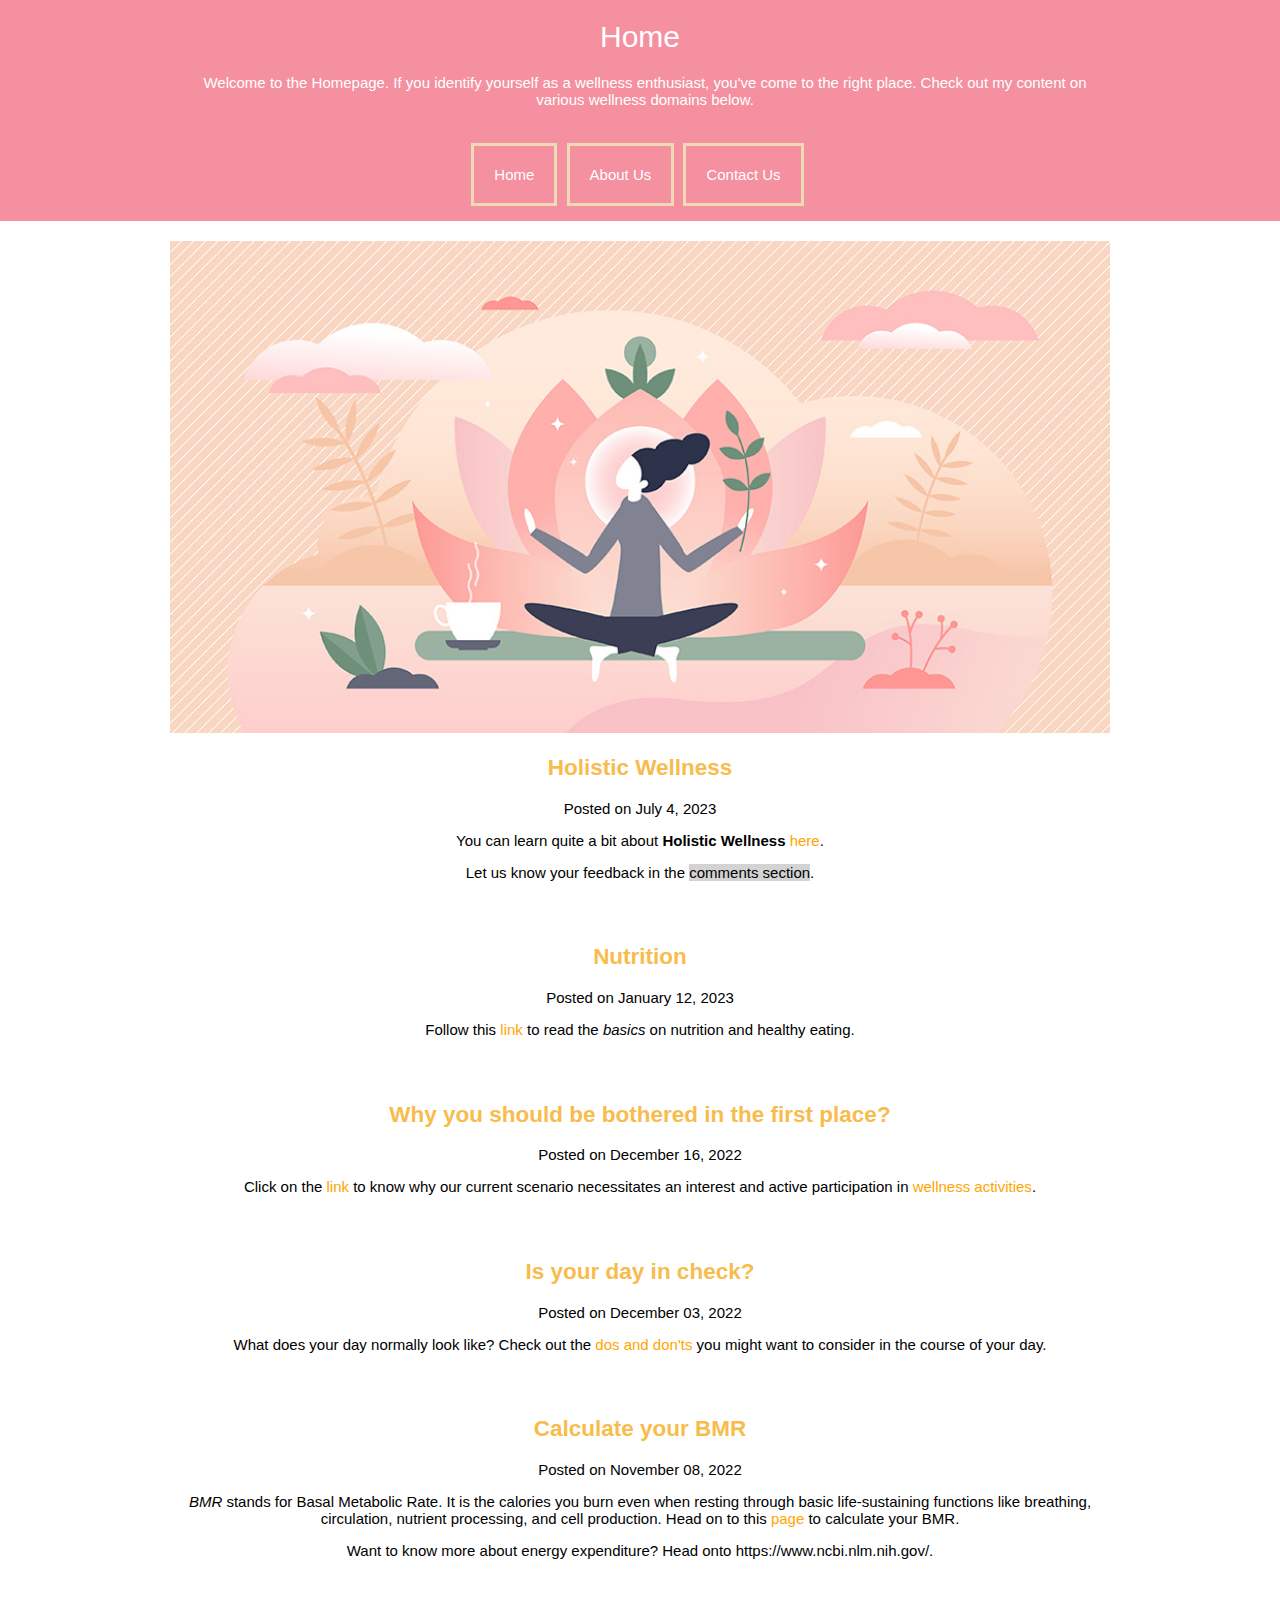
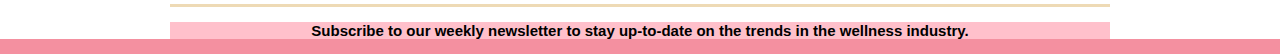
<file: index.html>
<!-- Linking Webpages -->
<!DOCTYPE html>
<html>

<head>
    <meta char="utf-8">
    <title>The Medleymess</title>
    <link rel="stylesheet" href="CSS/firstIndex.css">
    <meta name="viewport" content="width=device-width, initial-scale=1">
</head>

<body>
   
        <div class="borederLineSpace">
        <header>
            <div class="container">
              <div class="home">
                <h1>Home</h1>
              </div>
            
            <p class="headerParaIndent">
                Welcome to the Homepage. If you identify yourself as a wellness enthusiast,
                you've come to the right place. Check out my content on various wellness
                domains below.
            </p>
            <nav class="navigation">
                <ul class="fixfloatideal">
                    <!-- fixfloatideal is the utility class created earlier in holistic to clear float  -->
                    <li><a href="index.html">Home</a></li>
                    <li><a href="About.html">About Us</a></li>
                    <li><a href="contact.html">Contact Us</a></li>
                </ul>
            </nav>
            </div>
        </header>
        </div>
        <div class="allArticles">
            <div class="container">
            <div class="addBorderLine fixfloatideal">
                <img src="Images/Holistic Wellness/Well1.jpeg" alt="Wellness" class="responsive" style="width: 100%; height:auto;">
                <!-- The above is an inline stylesheet to create a responsive image. -->
                <article>
                    <header>
                        <h2>Holistic Wellness</h2>
                        <p>Posted on July 4, 2023</p>
                    </header>

                    <p> You can learn quite a bit about <strong>Holistic
                            Wellness</strong> <a href="holistic-wellness.html"><span>here</span></a>. </p>

                    <footer>
                        <p>Let us know your feedback in the <span class="highlight">comments section</span>.</p>
                    </footer>
                </article>
                <article>
                    <header>
                        <h2>Nutrition</h2>
                        <p>Posted on January 12, 2023</p>
                    </header>
                    <p> Follow this <a href="nutrition.html"> <span>link</span></a> to read the <em>basics </em>on
                        nutrition
                        and healthy eating.
                    </p>
                </article>

                <!-- <footer>
             <p>Follow <a href="https://www.mayoclinic.org/healthy-lifestyle/nutrition-and-healthy-eating/basics/nutrition-basics/hlv-20049477"> 
             www.mayoclinic.org</a> for more information on nutrition and healthy eating.</p>
             </footer>
             -->
                <article>
                    <header>
                        <h2>Why you should be bothered in the first place?</h2>
                        <p>Posted on December 16, 2022</p>
                    </header>
                    <div class="article-body>">
                        <p> Click on the <a href="bothered.html"><span>link</span></a> to know why our current scenario
                            necessitates
                            an interest and active participation in <span class="style-later">wellness
                                activities</span>.
                        </p>
                    </div>
                </article>
                <article>
                    <header>
                        <h2>Is your day in check?</h2>
                        <p>Posted on December 03, 2022</p>
                    </header>
                    <div class="article-body>">
                        <p> What does your day normally look like?
                            Check out the <a href="dos and don'ts.html"> <span>dos and don'ts</span> </a> you might want
                            to
                            consider in the
                            course of your day.
                        </p>
                    </div>
                </article>
                <article>
                    <header>
                        <h2>Calculate your BMR</h2>
                        <p>Posted on November 08, 2022</p>
                    </header>
                    <div class="article-body>">
                        <p> <em>BMR</em> stands for Basal Metabolic Rate. It is the calories you burn even when resting
                            through
                            basic life-sustaining functions like breathing, circulation, nutrient processing, and
                            cell production. Head on to this <a
                                href="BMR.html"><span>page</span></a>
                            to calculate your BMR.
                        </p>
                    </div>
                    <footer>
                        <p>Want to know more about energy expenditure? Head onto <a
                                href="https://www.ncbi.nlm.nih.gov/"><span>https://www.ncbi.nlm.nih.gov/</span></a>.</p>
                    </footer>
                </article>
            </div>    
            <div class="subscribeFooter">
                <footer>
                    <p class="highlight"><strong>Subscribe to our weekly newsletter to stay up-to-date on
                            the trends in the wellness industry.</strong></p>
                </footer>
            </div>
        </div>
        </div>
   
</body>

</html>
</file>
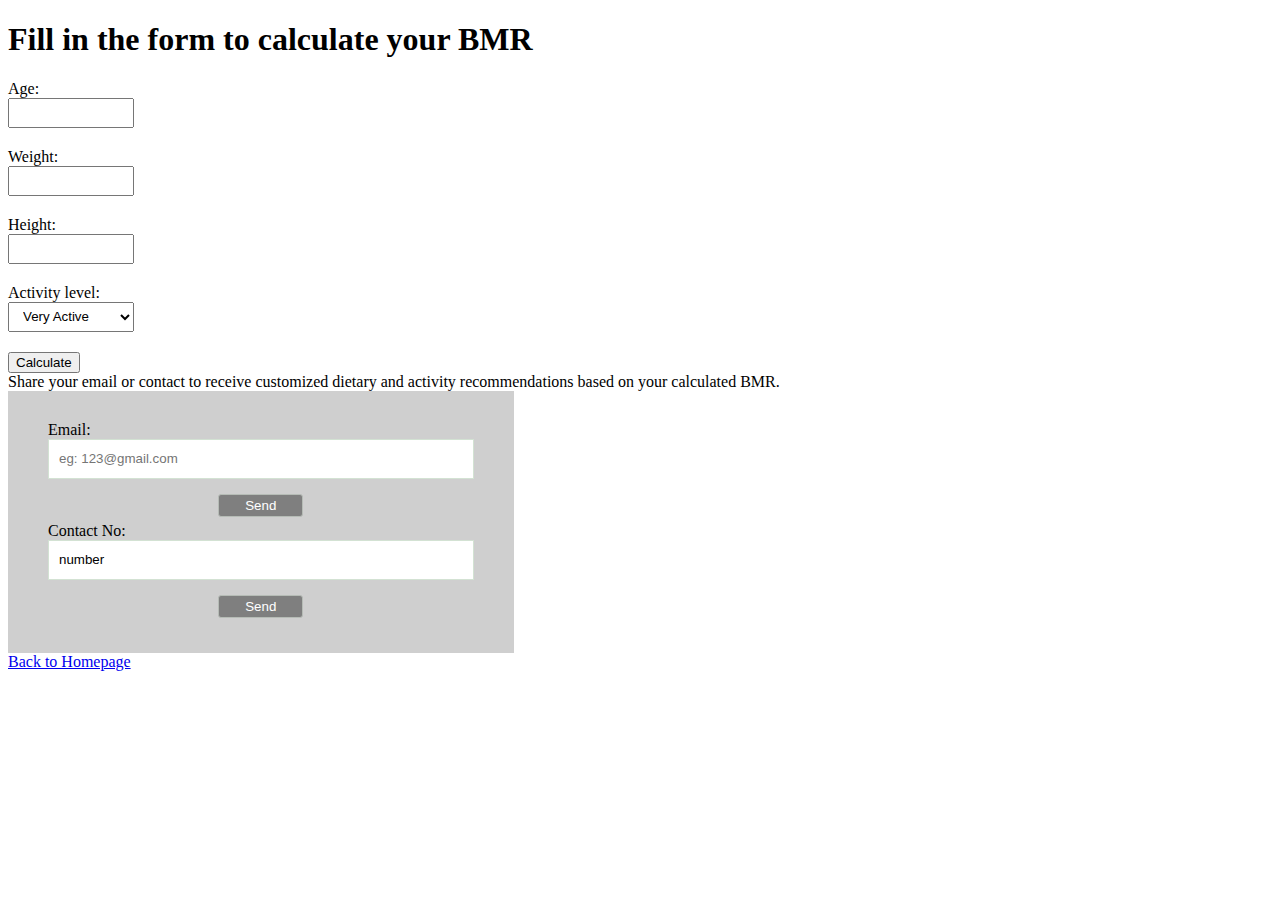
<file: BMR.html>
<!-- Linking Webpages -->
<!DOCTYPE html>
<html>
    <head> 
        <meta char="utf-8">
        <title>Calculate Your BMR</title>
        <link rel="stylesheet" href="CSS/secondBMR.css">
    </head>
    <body>
       <header><h1>Fill in the form to calculate your BMR</h1></header>
       <form>
        <section class="age"> 
            <label for ="userAge">Age:
            </label>
            <input id ="userAge" type="number" name="userAge">
           </section>
        <section class="weight">  
        <label for="userWeight">Weight:</label>
        <!-- When naming using strings in the label, make sure to eliminate spaces 
        between the alphabets. -->
        <input id="userWeight" type="number" name="userWeight">
        </section>

        <!-- The below labelling can also be done but not well suited for every 
        screen reading device. Hence for more accessibility use first method. -->
        <section class="height">
        <label>Height:
            <input type="number" name="userHeight"> 
        </label>
        </section>
   
        <section class="activity">
        <label for ="userActivity">Activity level: </label>
        <select id="userActivity" name="userActivity">
            <option value="veryActive">Very Active</option>
            <option value="moderatelyActive">Moderately Active</option>
            <option value="lightlyActive">Lightly Active</option>
            <option value="sedentary">Sedentary</option>
        </select>
            <!-- <ul>
                <li>Very Active</li>
                <li>Moderately Active</li>
                <li>Lightly Active</li>
                <li>Sedentary</li>
            </ul> -->
       
        <!-- <input id ="userActivity" type="text"> -->
        </section>
    
         <input type="submit" value="Calculate"> 
         <section>Share your email or contact to receive customized dietary and activity 
            recommendations based on your calculated BMR.

         </section>
        
         <div class="styleForm">
         <section>
         <label for="email">Email:</label>
         <input id="email" type="email" name="email" placeholder="eg: 123@gmail.com" >  
         <input type="submit" value="Send"
         </section>

        <section>
         <label for="contact">Contact No:</label>   
         <input id="contact" type="tel" name="contact" value="number">
         <input type="submit" value="Send"
         </section>
        </div>
         
         <!-- Can the same name'email' be used for all? -->
        </form>
    </body>
    <footer>
    <a href="index.html">Back to Homepage</a>
    </footer>

    </html>
</file>
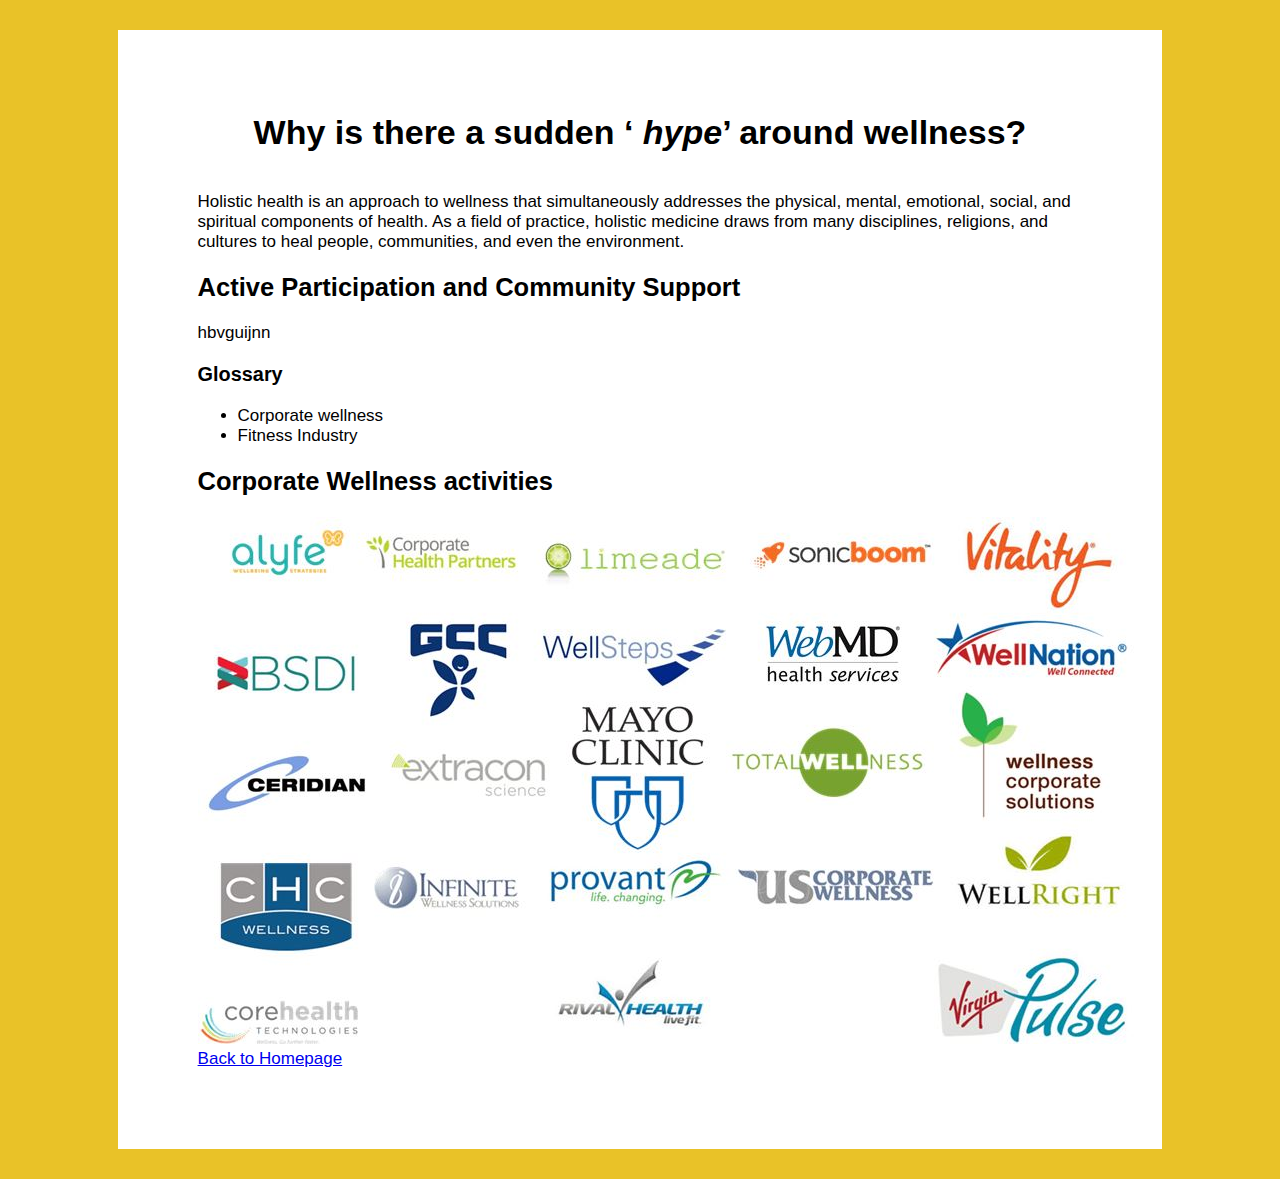
<file: bothered.html>
<!DOCTYPE html>
<html>
    <head>
        <meta char="utf-8">
        <title>Why should you be bothered in the first place?</title>
        <link rel="stylesheet" href="CSS/bothered.css">
    </head>
    <body>
        <div class="containerBothered">
        <h1>Why is there a sudden &lsquo;<em> hype</em>&rsquo; around wellness?</h1>
        <p> 
            Holistic health is an approach to wellness that 
            simultaneously addresses the physical, mental, emotional, 
            social, and spiritual components of health. 
            As a field of practice, holistic medicine draws from many 
            disciplines, religions, and cultures to heal people, 
            communities, and even the environment.
       <h2> Active Participation and Community Support</h2> </p>
        <P> hbvguijnn</P>

        <aside> 
            <h3>Glossary</h3>
            <ul> 
                <li>Corporate wellness</li>
                <li>Fitness Industry</li>
                <!-- <li></li> -->
            </ul>
            <!-- <P> </P> -->
        </aside>
        <h2>Corporate Wellness activities</h2>
            <img src="Well3.jpeg" alt="Corporate Wellness">
        </body>
        <a href="index.html">Back to Homepage</a>
        <div>
        </html>
</file>
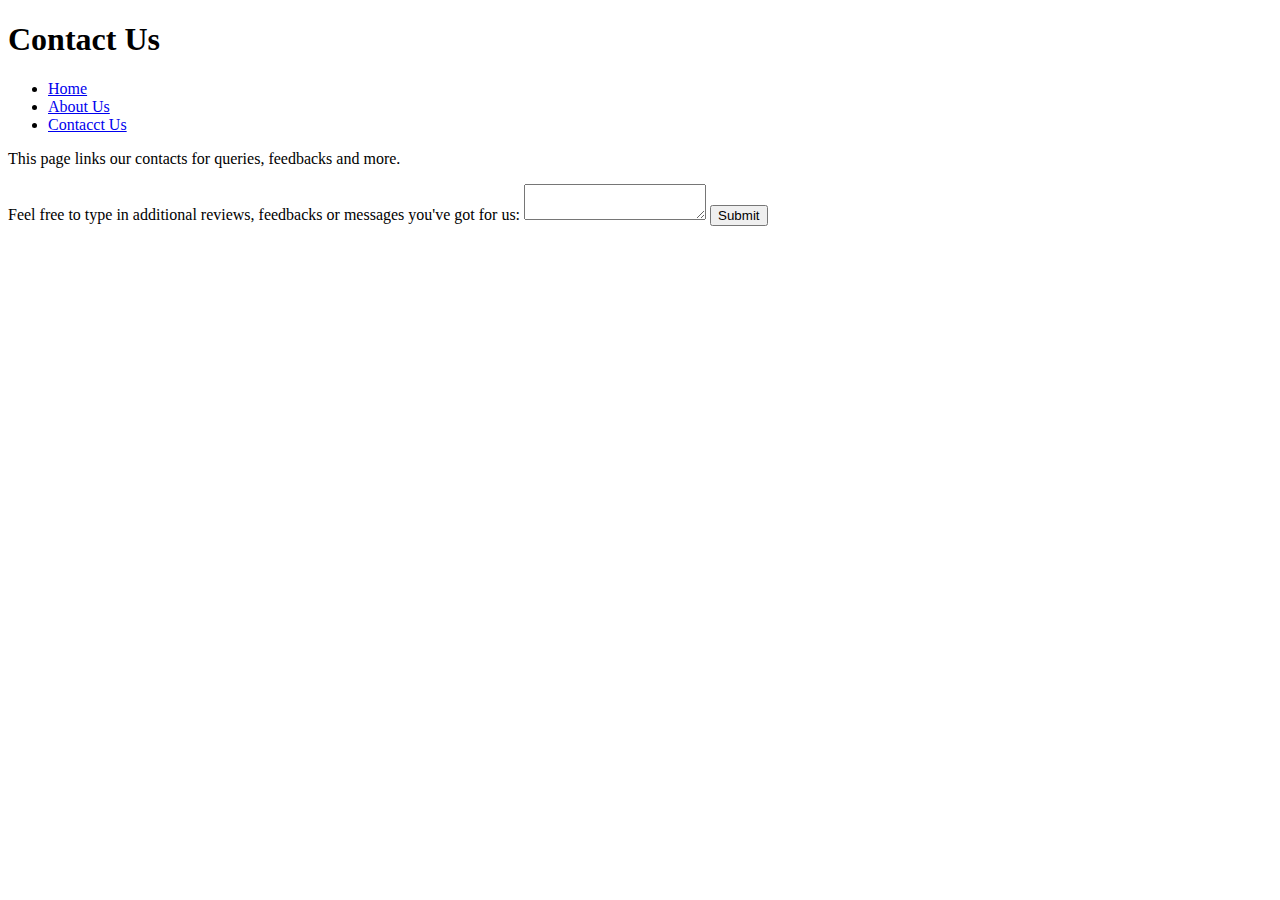
<file: contact.html>
<!DOCTYPE html>
<html
    <head>
        <meta char="utf-8">
        <title>Contact Us</title>
    </head>
    <body> 
    <h1>Contact Us</h1>
    <nav>
        <ul>
            <li><a href="index.html">Home</a></li>
            <li><a href="About.html">About Us</a></li>
            <li><a href="contact.html">Contacct Us</a></li>
        </ul>

    <p> This page links our contacts for queries, feedbacks and more. </p>

       <section>
        <form>
            <label for="yourMessage">Feel free to type in additional reviews, 
                feedbacks or messages you've got for us:</label>
            <textarea id="yourMessage" name="yourMessage"></textarea>
            <!-- Unlike input, textarea needs no closing tag -->
            <input type="submit" value="Submit">
        </form>
       </section>
        </body>
        </html>
</file>
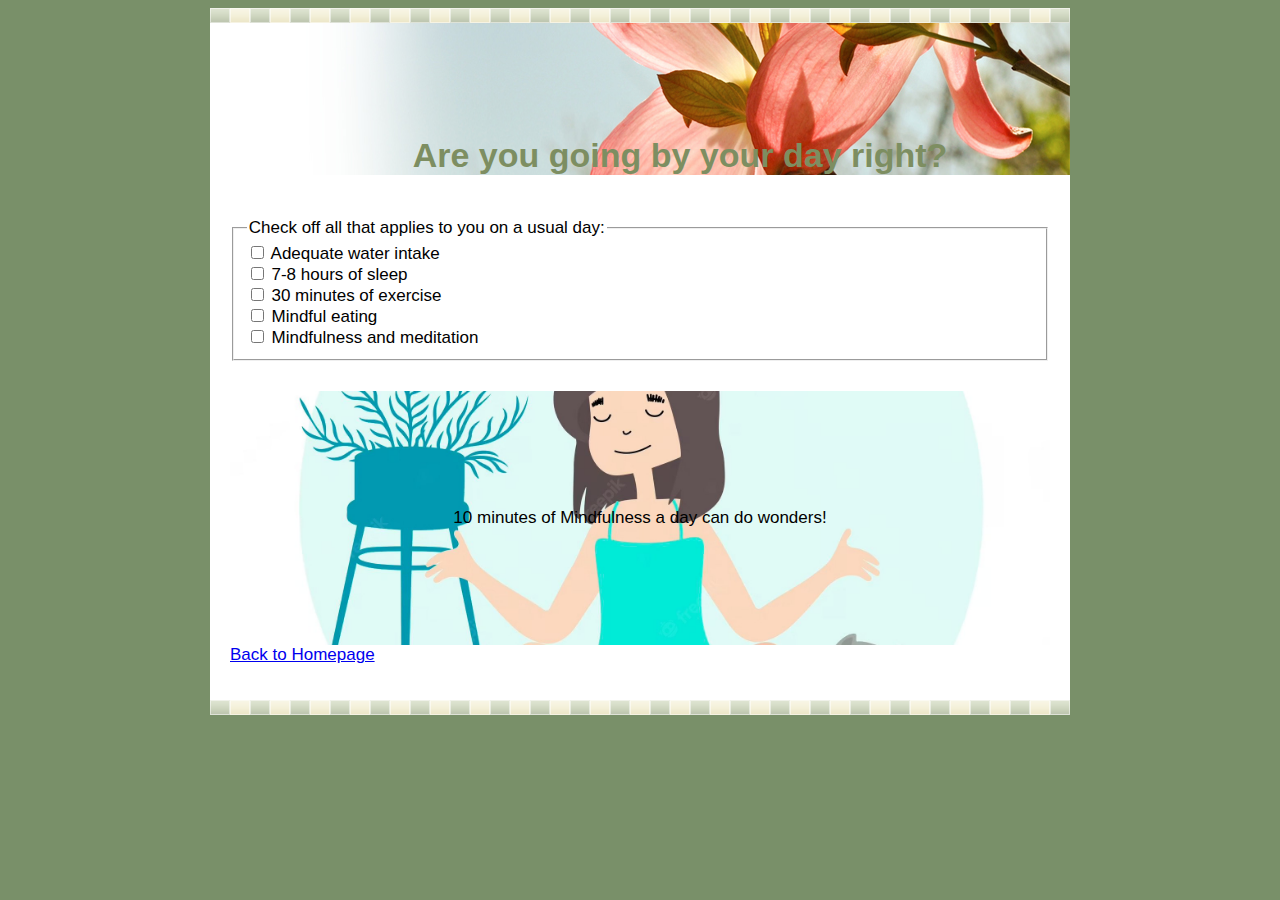
<file: dos and don'ts.html>
<!DOCTYPE html>
<html>

<head>
    <meta char="utf-8">
    <title>Dos and Don'ts</title>
    <link rel="stylesheet" href="CSS/DosAndDon'ts.css">
</head>

<body>
    <div class="containerDos">
        <header>
            <h1>Are you going by your day right? </h1>
        </header>
        <div class="ContainerField">
            <fieldset>
                <legend>Check off all that applies to you on a usual day: </legend>
                <section><input id="waterIntake" type="checkbox" name="waterIntake" value="daily1"> <label
                        for="waterIntake">Adequate water intake</label></section>

                <section><input id="goodSleep" type="checkbox" name="goodSleep" value="daily2"> <label for="goodSleep">7-8
                        hours of sleep</label></section>
                <sectiom> <input id="exercise" type="checkbox" name="exercise" value="daily3"> <label for="exercise">30
                        minutes of exercise</label> </sectiom>
                <section><input id="eating" type="checkbox" name="eating" value="daily4"> <label for="eating">Mindful
                        eating</label></section>
                <section><input id="meditation" type="checkbox" name="meditation" value="daily5"> <label
                        for="meditation">Mindfulness and meditation</label></section>
            </fieldset>
        <div class="routine">
            <p>10 minutes of Mindfulness a day can do wonders!</p>
        </div>
            <a href="index.html">Back to Homepage</a>
    </div>
    
    </div>
</body>
</html>
</file>
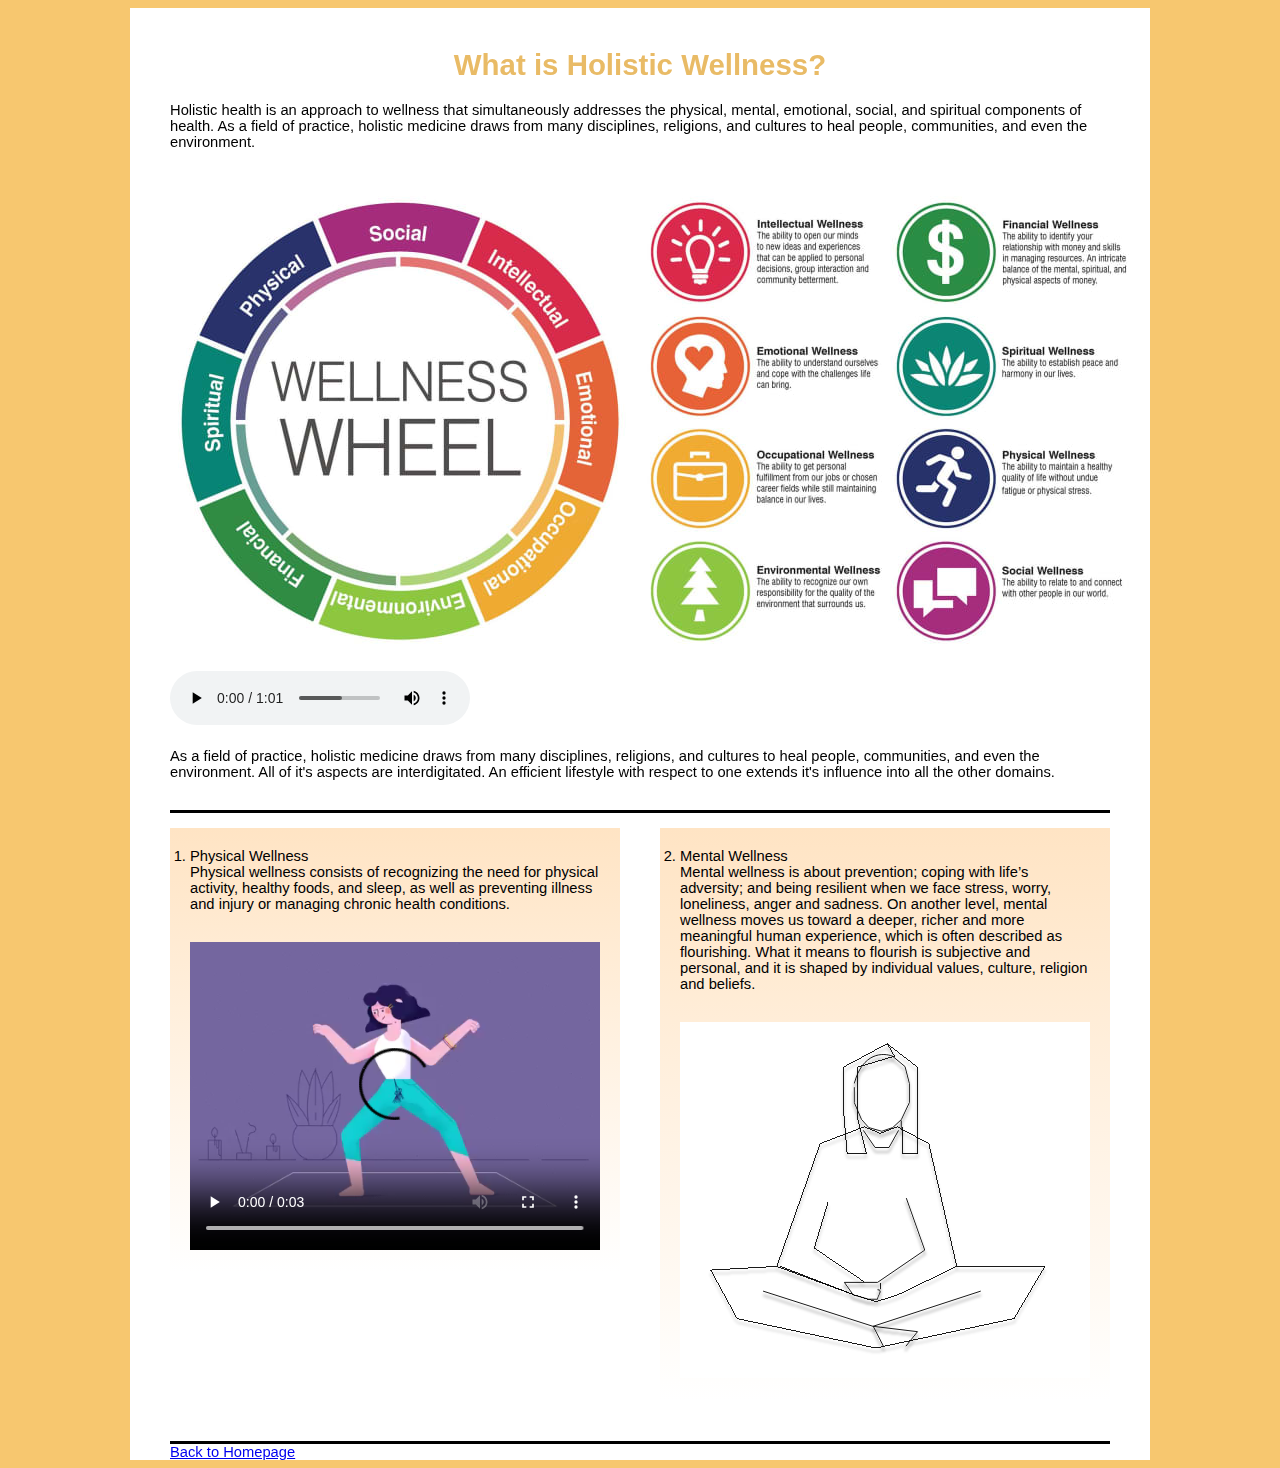
<file: holistic-wellness.html>
<!-- Linking Webpages -->
<!DOCTYPE html>
<html>
    <head>
        <meta char="utf-8">
        <title>Holistic Wellness</title>
        <link rel="stylesheet" href="CSS/holistic-wellness.css">
    </head>
    <body>
        <div class="containerHolistic">
        <header>
        <h1>What is Holistic Wellness?</h1>
      <div class="headerpara">
        <p class="hideSmall"> 
            Holistic health is an approach to wellness that 
            simultaneously addresses the physical, mental, emotional, 
            social, and spiritual components of health. 
            As a field of practice, holistic medicine draws from many 
            disciplines, religions, and cultures to heal people, 
            communities, and even the environment.
        </p>
        <!-- we created and used the reusable class hideSmall to p as well. hideSmall was 
            defined earlier to hide the particular segment when the screen size goes below 700px.
        it can also be used within navigation links.
         Foe eg: <li class="hideSmall"><a href=.....>Contact Us</a></li> -->
      </div>
        <img src="Images/Holistic Wellness/Well2.jpg" alt="What is holistic wellness?">
        <!-- <a href="Audio/Calm.mp3">Calming audio recording</a> -->
        <audio controls>
            <source src="Audio/Calm.mp3" type="audio/mpeg">
            <source src="Audio/Calm.ogg" type="audio/ogg">
        </audio>
        <div class="hideSmall">
        <p> As a field of practice, holistic medicine draws from many disciplines, 
            religions, and cultures to heal people, communities, and even the 
            environment. All of it's aspects are interdigitated. An efficient lifestyle 
            with respect to one extends it's influence into all the other domains. 
        </p>
        </div>
    </header>
        <div class="containerColumn fixfloatideal">
        <ol> 
            <div class="physical">
            <li>Physical Wellness</li>
            Physical wellness consists of recognizing the need for physical
             activity, healthy foods, and sleep, as well as preventing 
             illness and injury or managing chronic health conditions.
        <video controls>
            <source src="Videos/Holistic Wellness Videos/Wellv1.mp4" type="video/mp4">
            <source src="Videos/Holistic Wellness Videos/Wellv1.webm" type="video/webm">
            <source src="Videos/Holistic Wellness Videos/Wellv1.ogv" type="video/ogg">
            <!-- fall-back text if playback is not supported by server. -->
            Your Web browser is outdated and does not support HTML video. Please 
            consider updating. For more info check out <a href="http://browsehappy.com/">this link.</a>
        </video>
    </div>
   
    <div class="mental">
        <li>Mental Wellness</li>
        Mental wellness is about prevention; coping with life’s adversity; and 
        being resilient when we face stress, worry, loneliness, anger and sadness. 
        On another level, mental wellness moves us toward a deeper, richer and more meaningful 
        human experience, which is often described as flourishing. 
        What it means to flourish is subjective and personal, and it is shaped by individual values, culture, religion and beliefs. 
        <svg width="454" height="394" viewBox="0 0 454 394" fill="none" xmlns="http://www.w3.org/2000/svg">
            <rect width="454" height="394" fill="white"/>
            <g filter="url(#filter0_d_2_21)">
            <path d="M193 68.098C201.989 33.5896 225.105 33.6439 235.539 37.9846L249.184 49.3788L254 68.098V89.2588L245.171 107.978L235.539 116.931L223.5 121L209.053 116.931L201.026 107.978L193 89.2588V72.1674" stroke="black"/>
            </g>
            <g filter="url(#filter1_d_2_21)">
            <path d="M107.187 270.651L155.165 134.721L203.956 116L221.846 123.326L240.549 116L275.516 134.721L306.418 270.651M107.187 270.651L193.385 302.395M107.187 270.651L34 274.721L63.2747 328.442L216.967 361L369.846 328.442L404 270.651H306.418M306.418 270.651L240.549 302.395L216.967 309.721L193.385 302.395M193.385 302.395L111.253 270.651M164.11 199.023L148.659 250.302L203.956 287.744" stroke="black" shape-rendering="crispEdges"/>
            </g>
            <g filter="url(#filter2_d_2_21)">
            <path d="M250.587 195L271 252.623L218.743 288.333H182L191.798 302.13L208.945 307H218.743C218.743 303.213 225.275 296.449 218.743 296.449" stroke="black"/>
            </g>
            <g filter="url(#filter3_d_2_21)">
            <path d="M222 296V289" stroke="black"/>
            </g>
            <g filter="url(#filter4_d_2_21)">
            <path d="M92 298L213.717 337L333 298" stroke="black"/>
            </g>
            <g filter="url(#filter5_d_2_21)">
            <path d="M225.246 359L214 337L263 342.923L250.148 359" stroke="black"/>
            </g>
            <g filter="url(#filter6_d_2_21)">
            <path d="M203 120L216 139H231.438L242 120" stroke="black"/>
            </g>
            <g filter="url(#filter7_d_2_21)">
            <path d="M229.38 24L181 50.0267V96.3867L185.1 146H206.42L196.58 106.147V50.0267L237.58 37.8267L229.38 24ZM229.38 24L263 50.0267V110.213V146H246.6V116.72" stroke="black" shape-rendering="crispEdges"/>
            </g>
            <g filter="url(#filter8_d_2_21)">
            <path d="M245 120V109" stroke="black"/>
            </g>
            <defs>
            <filter id="filter0_d_2_21" x="188.5" y="35.5" width="70" height="94.0233" filterUnits="userSpaceOnUse" color-interpolation-filters="sRGB">
            <feFlood flood-opacity="0" result="BackgroundImageFix"/>
            <feColorMatrix in="SourceAlpha" type="matrix" values="0 0 0 0 0 0 0 0 0 0 0 0 0 0 0 0 0 0 127 0" result="hardAlpha"/>
            <feOffset dy="4"/>
            <feGaussianBlur stdDeviation="2"/>
            <feComposite in2="hardAlpha" operator="out"/>
            <feColorMatrix type="matrix" values="0 0 0 0 0 0 0 0 0 0 0 0 0 0 0 0 0 0 0.25 0"/>
            <feBlend mode="normal" in2="BackgroundImageFix" result="effect1_dropShadow_2_21"/>
            <feBlend mode="normal" in="SourceGraphic" in2="effect1_dropShadow_2_21" result="shape"/>
            </filter>
            <filter id="filter1_d_2_21" x="29.1825" y="115.45" width="379.694" height="254.061" filterUnits="userSpaceOnUse" color-interpolation-filters="sRGB">
            <feFlood flood-opacity="0" result="BackgroundImageFix"/>
            <feColorMatrix in="SourceAlpha" type="matrix" values="0 0 0 0 0 0 0 0 0 0 0 0 0 0 0 0 0 0 127 0" result="hardAlpha"/>
            <feOffset dy="4"/>
            <feGaussianBlur stdDeviation="2"/>
            <feComposite in2="hardAlpha" operator="out"/>
            <feColorMatrix type="matrix" values="0 0 0 0 0 0 0 0 0 0 0 0 0 0 0 0 0 0 0.25 0"/>
            <feBlend mode="normal" in2="BackgroundImageFix" result="effect1_dropShadow_2_21"/>
            <feBlend mode="normal" in="SourceGraphic" in2="effect1_dropShadow_2_21" result="shape"/>
            </filter>
            <filter id="filter2_d_2_21" x="177.032" y="194.833" width="98.5681" height="120.667" filterUnits="userSpaceOnUse" color-interpolation-filters="sRGB">
            <feFlood flood-opacity="0" result="BackgroundImageFix"/>
            <feColorMatrix in="SourceAlpha" type="matrix" values="0 0 0 0 0 0 0 0 0 0 0 0 0 0 0 0 0 0 127 0" result="hardAlpha"/>
            <feOffset dy="4"/>
            <feGaussianBlur stdDeviation="2"/>
            <feComposite in2="hardAlpha" operator="out"/>
            <feColorMatrix type="matrix" values="0 0 0 0 0 0 0 0 0 0 0 0 0 0 0 0 0 0 0.25 0"/>
            <feBlend mode="normal" in2="BackgroundImageFix" result="effect1_dropShadow_2_21"/>
            <feBlend mode="normal" in="SourceGraphic" in2="effect1_dropShadow_2_21" result="shape"/>
            </filter>
            <filter id="filter3_d_2_21" x="217.5" y="289" width="9" height="15" filterUnits="userSpaceOnUse" color-interpolation-filters="sRGB">
            <feFlood flood-opacity="0" result="BackgroundImageFix"/>
            <feColorMatrix in="SourceAlpha" type="matrix" values="0 0 0 0 0 0 0 0 0 0 0 0 0 0 0 0 0 0 127 0" result="hardAlpha"/>
            <feOffset dy="4"/>
            <feGaussianBlur stdDeviation="2"/>
            <feComposite in2="hardAlpha" operator="out"/>
            <feColorMatrix type="matrix" values="0 0 0 0 0 0 0 0 0 0 0 0 0 0 0 0 0 0 0.25 0"/>
            <feBlend mode="normal" in2="BackgroundImageFix" result="effect1_dropShadow_2_21"/>
            <feBlend mode="normal" in="SourceGraphic" in2="effect1_dropShadow_2_21" result="shape"/>
            </filter>
            <filter id="filter4_d_2_21" x="87.8474" y="297.524" width="249.308" height="48.0017" filterUnits="userSpaceOnUse" color-interpolation-filters="sRGB">
            <feFlood flood-opacity="0" result="BackgroundImageFix"/>
            <feColorMatrix in="SourceAlpha" type="matrix" values="0 0 0 0 0 0 0 0 0 0 0 0 0 0 0 0 0 0 127 0" result="hardAlpha"/>
            <feOffset dy="4"/>
            <feGaussianBlur stdDeviation="2"/>
            <feComposite in2="hardAlpha" operator="out"/>
            <feColorMatrix type="matrix" values="0 0 0 0 0 0 0 0 0 0 0 0 0 0 0 0 0 0 0.25 0"/>
            <feBlend mode="normal" in2="BackgroundImageFix" result="effect1_dropShadow_2_21"/>
            <feBlend mode="normal" in="SourceGraphic" in2="effect1_dropShadow_2_21" result="shape"/>
            </filter>
            <filter id="filter5_d_2_21" x="209.127" y="336.391" width="58.8238" height="30.9214" filterUnits="userSpaceOnUse" color-interpolation-filters="sRGB">
            <feFlood flood-opacity="0" result="BackgroundImageFix"/>
            <feColorMatrix in="SourceAlpha" type="matrix" values="0 0 0 0 0 0 0 0 0 0 0 0 0 0 0 0 0 0 127 0" result="hardAlpha"/>
            <feOffset dy="4"/>
            <feGaussianBlur stdDeviation="2"/>
            <feComposite in2="hardAlpha" operator="out"/>
            <feColorMatrix type="matrix" values="0 0 0 0 0 0 0 0 0 0 0 0 0 0 0 0 0 0 0.25 0"/>
            <feBlend mode="normal" in2="BackgroundImageFix" result="effect1_dropShadow_2_21"/>
            <feBlend mode="normal" in="SourceGraphic" in2="effect1_dropShadow_2_21" result="shape"/>
            </filter>
            <filter id="filter6_d_2_21" x="198.587" y="119.718" width="47.8497" height="27.7823" filterUnits="userSpaceOnUse" color-interpolation-filters="sRGB">
            <feFlood flood-opacity="0" result="BackgroundImageFix"/>
            <feColorMatrix in="SourceAlpha" type="matrix" values="0 0 0 0 0 0 0 0 0 0 0 0 0 0 0 0 0 0 127 0" result="hardAlpha"/>
            <feOffset dy="4"/>
            <feGaussianBlur stdDeviation="2"/>
            <feComposite in2="hardAlpha" operator="out"/>
            <feColorMatrix type="matrix" values="0 0 0 0 0 0 0 0 0 0 0 0 0 0 0 0 0 0 0.25 0"/>
            <feBlend mode="normal" in2="BackgroundImageFix" result="effect1_dropShadow_2_21"/>
            <feBlend mode="normal" in="SourceGraphic" in2="effect1_dropShadow_2_21" result="shape"/>
            </filter>
            <filter id="filter7_d_2_21" x="176.5" y="23.4058" width="91" height="131.094" filterUnits="userSpaceOnUse" color-interpolation-filters="sRGB">
            <feFlood flood-opacity="0" result="BackgroundImageFix"/>
            <feColorMatrix in="SourceAlpha" type="matrix" values="0 0 0 0 0 0 0 0 0 0 0 0 0 0 0 0 0 0 127 0" result="hardAlpha"/>
            <feOffset dy="4"/>
            <feGaussianBlur stdDeviation="2"/>
            <feComposite in2="hardAlpha" operator="out"/>
            <feColorMatrix type="matrix" values="0 0 0 0 0 0 0 0 0 0 0 0 0 0 0 0 0 0 0.25 0"/>
            <feBlend mode="normal" in2="BackgroundImageFix" result="effect1_dropShadow_2_21"/>
            <feBlend mode="normal" in="SourceGraphic" in2="effect1_dropShadow_2_21" result="shape"/>
            </filter>
            <filter id="filter8_d_2_21" x="240.5" y="109" width="9" height="19" filterUnits="userSpaceOnUse" color-interpolation-filters="sRGB">
            <feFlood flood-opacity="0" result="BackgroundImageFix"/>
            <feColorMatrix in="SourceAlpha" type="matrix" values="0 0 0 0 0 0 0 0 0 0 0 0 0 0 0 0 0 0 127 0" result="hardAlpha"/>
            <feOffset dy="4"/>
            <feGaussianBlur stdDeviation="2"/>
            <feComposite in2="hardAlpha" operator="out"/>
            <feColorMatrix type="matrix" values="0 0 0 0 0 0 0 0 0 0 0 0 0 0 0 0 0 0 0.25 0"/>
            <feBlend mode="normal" in2="BackgroundImageFix" result="effect1_dropShadow_2_21"/>
            <feBlend mode="normal" in="SourceGraphic" in2="effect1_dropShadow_2_21" result="shape"/>
            </filter>
            </defs>
            </svg>
        </div>
        </ol>
        <div class="fix"></div>
    </div>
    <a href="index.html">Back to Homepage</a>
</div>
    </body>
    <!-- <a href="index.html">Back to Homepage</a> -->
    </html>
</file>
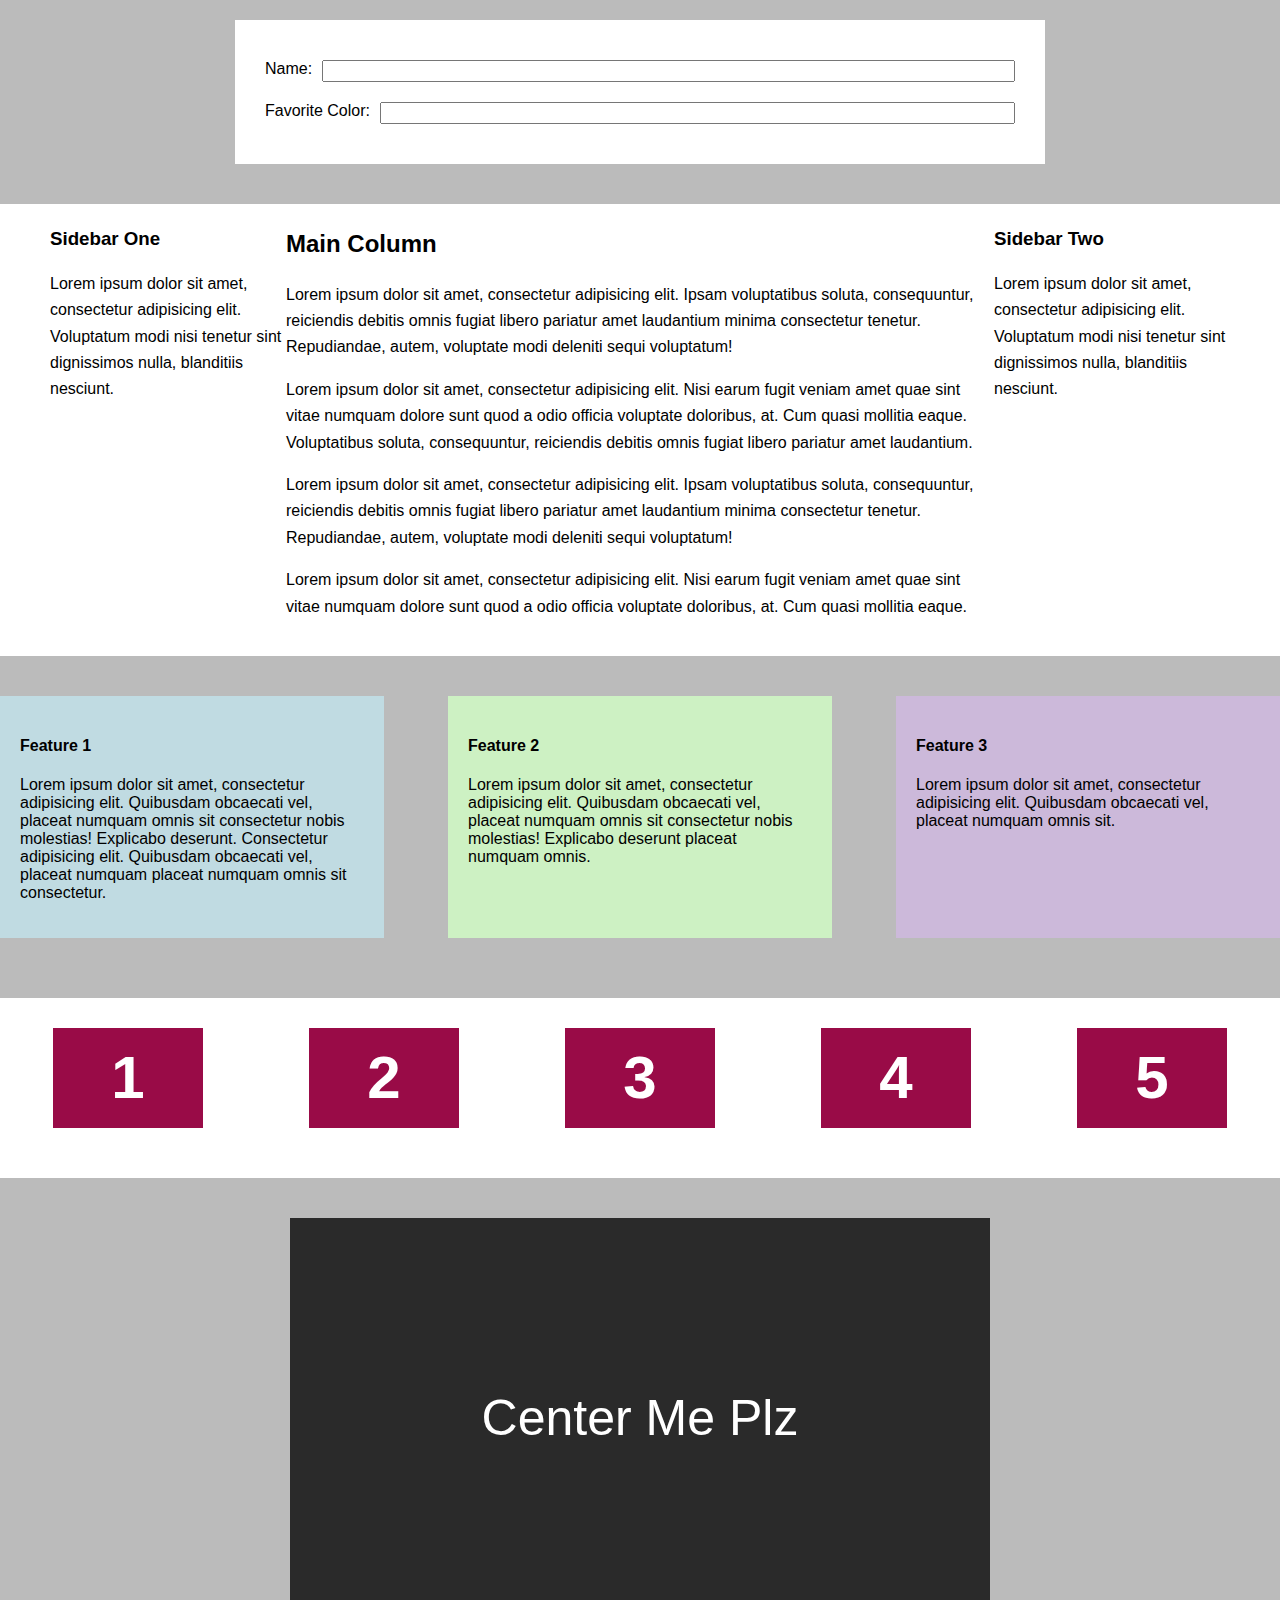
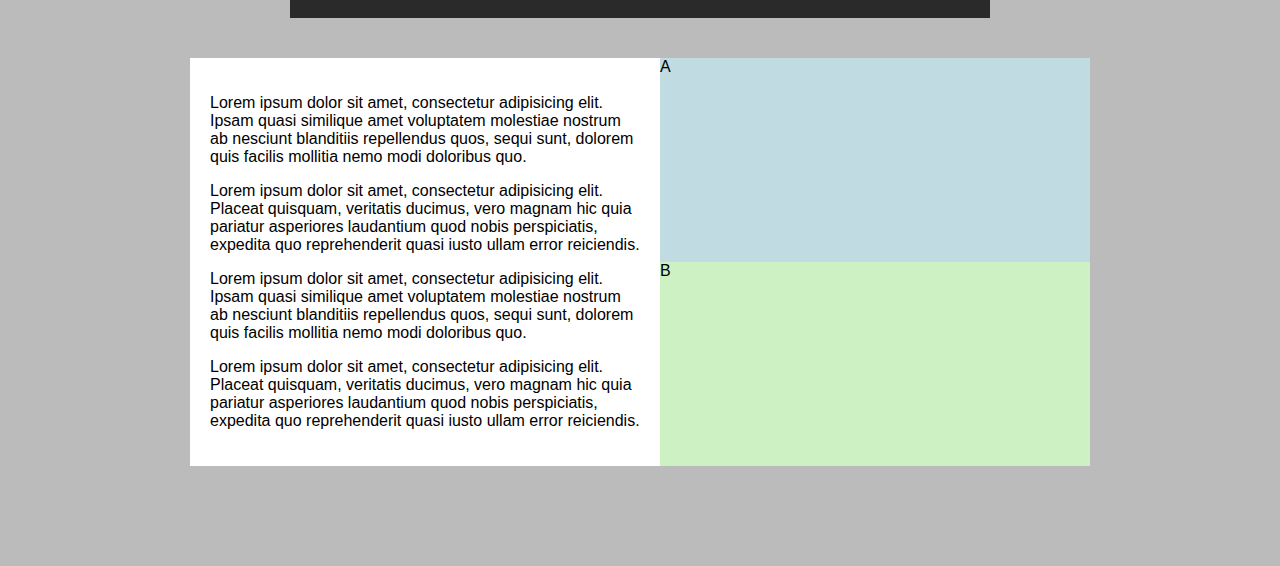
<file: learnFlexboxEx1.html>
<!-- first example -->
<!DOCTYPE html>
<html>
    <head> 
        <meta char="utf-8">
        <title>learnFlexbox</title>
        <link  rel="stylesheet" href="learnFlexboxEx1.css">
        <meta name="viewport" content="width=device-width, initial-scale=1">
    </head>

    <body>

<div class="container">
  <form action="">
    <div class="form-row">
      <label for="name">Name:</label>
      <input type="text" id="name">
    </div>
    <div class="form-row">
      <label for="favColor">Favorite Color:</label>
      <input type="text" id="favColor">
    </div>
  </form>
</div>

<!-- second example -->
<div class="column-layout">
    <div class="main-column">
      <h2>Main Column</h2>
      <p>Lorem ipsum dolor sit amet, consectetur adipisicing elit. Ipsam voluptatibus soluta, consequuntur, reiciendis debitis omnis fugiat libero pariatur amet laudantium minima consectetur tenetur. Repudiandae, autem, voluptate modi deleniti sequi voluptatum!</p>
      <p>Lorem ipsum dolor sit amet, consectetur adipisicing elit. Nisi earum fugit veniam amet quae sint vitae numquam dolore sunt quod a odio officia voluptate doloribus, at. Cum quasi mollitia eaque. Voluptatibus soluta, consequuntur, reiciendis debitis omnis fugiat libero pariatur amet laudantium.</p>
      <p>Lorem ipsum dolor sit amet, consectetur adipisicing elit. Ipsam voluptatibus soluta, consequuntur, reiciendis debitis omnis fugiat libero pariatur amet laudantium minima consectetur tenetur. Repudiandae, autem, voluptate modi deleniti sequi voluptatum!</p>
      <p>Lorem ipsum dolor sit amet, consectetur adipisicing elit. Nisi earum fugit veniam amet quae sint vitae numquam dolore sunt quod a odio officia voluptate doloribus, at. Cum quasi mollitia eaque.</p>
    </div>
  
    <div class="sidebar-one">
      <h3>Sidebar One</h3>
      <p>Lorem ipsum dolor sit amet, consectetur adipisicing elit. Voluptatum modi nisi tenetur sint dignissimos nulla, blanditiis nesciunt.</p>
    </div>
  
    <div class="sidebar-two">
      <h3>Sidebar Two</h3>
      <p>Lorem ipsum dolor sit amet, consectetur adipisicing elit. Voluptatum modi nisi tenetur sint dignissimos nulla, blanditiis nesciunt.</p>
    </div>
  </div>
  
  <!-- third example -->
  <div class="call-outs-container">
    <div class="call-out">
      <h4>Feature 1</h4>
      <p>Lorem ipsum dolor sit amet, consectetur adipisicing elit. Quibusdam obcaecati vel, placeat numquam omnis sit consectetur nobis molestias! Explicabo deserunt. Consectetur adipisicing elit. Quibusdam obcaecati vel, placeat numquam placeat numquam omnis sit consectetur.</p>
    </div>
  
    <div class="call-out">
      <h4>Feature 2</h4>
      <p>Lorem ipsum dolor sit amet, consectetur adipisicing elit. Quibusdam obcaecati vel, placeat numquam omnis sit consectetur nobis molestias! Explicabo deserunt placeat numquam omnis.</p>
    </div>
  
    <div class="call-out">
      <h4>Feature 3</h4>
      <p>Lorem ipsum dolor sit amet, consectetur adipisicing elit. Quibusdam obcaecati vel, placeat numquam omnis sit.</p>
    </div>
  </div>
  
  <!-- fourth example -->
  <div class="fixed-size-container">
    <div class="fixed-size">1</div>
    <div class="fixed-size">2</div>
    <div class="fixed-size">3</div>
    <div class="fixed-size">4</div>
    <div class="fixed-size">5</div>
  </div>
  
  <!-- fifth example -->
  <div class="banner">
    <div class="center-me">Center Me Plz</div>
  </div>
  
  <!-- sixth example -->
  <div class="equal-height-container">
    <div class="first">
      <p>Lorem ipsum dolor sit amet, consectetur adipisicing elit. Ipsam quasi similique amet voluptatem molestiae nostrum ab nesciunt blanditiis repellendus quos, sequi sunt, dolorem quis facilis mollitia nemo modi doloribus quo.</p>
      <p>Lorem ipsum dolor sit amet, consectetur adipisicing elit. Placeat quisquam, veritatis ducimus, vero magnam hic quia pariatur asperiores laudantium quod nobis perspiciatis, expedita quo reprehenderit quasi iusto ullam error reiciendis.</p>
      <p>Lorem ipsum dolor sit amet, consectetur adipisicing elit. Ipsam quasi similique amet voluptatem molestiae nostrum ab nesciunt blanditiis repellendus quos, sequi sunt, dolorem quis facilis mollitia nemo modi doloribus quo.</p>
      <p>Lorem ipsum dolor sit amet, consectetur adipisicing elit. Placeat quisquam, veritatis ducimus, vero magnam hic quia pariatur asperiores laudantium quod nobis perspiciatis, expedita quo reprehenderit quasi iusto ullam error reiciendis.</p>
    </div>
  
    <div class="second">
      <div class="second-a">A</div>
      <div class="second-b">B</div>
    </div>
  </div>
  
</body>
</html>
</file>
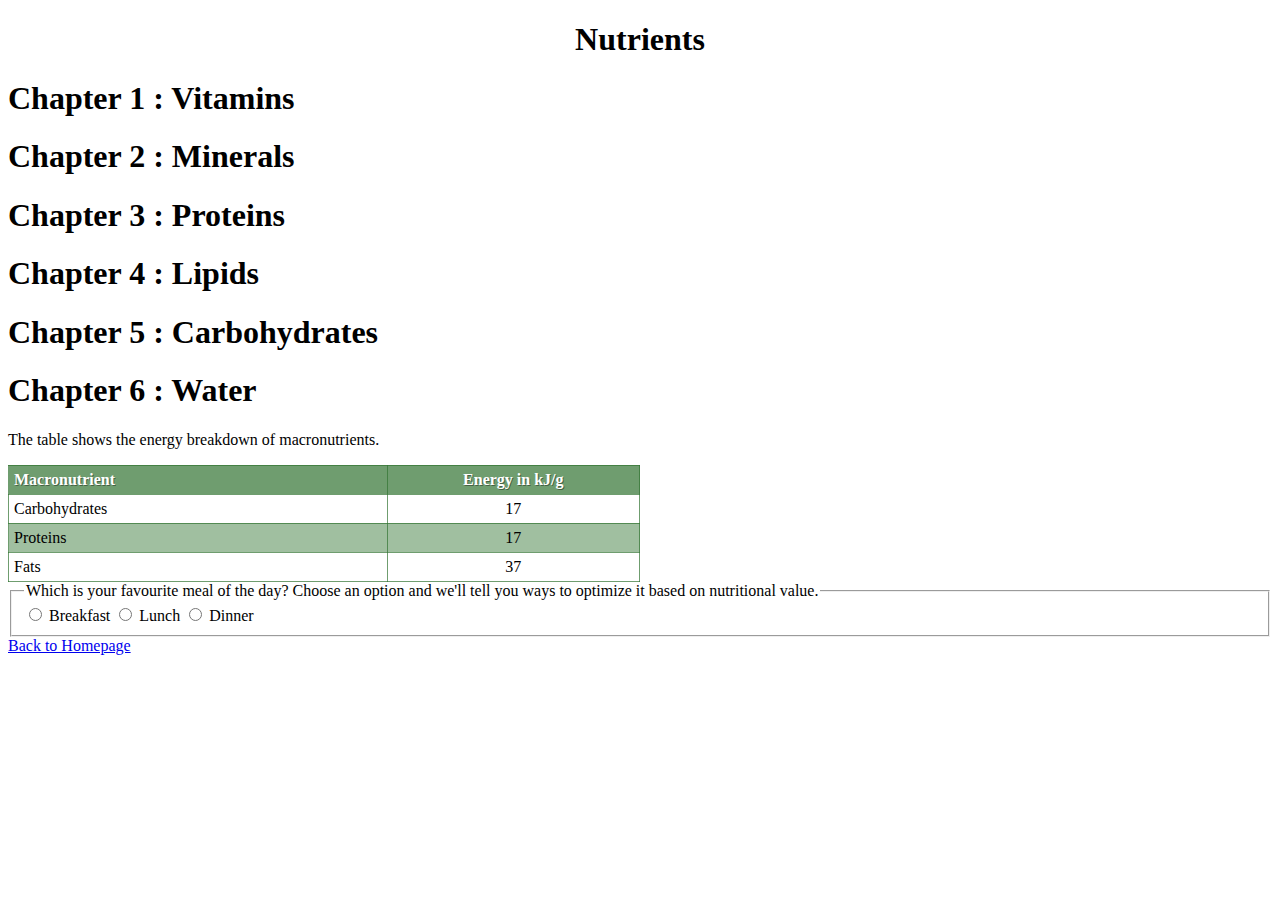
<file: nutrition.html>
<!-- Linking Webpages -->
<!DOCTYPE html>
<html>
    <head> 
        <meta char="utf-8">
        <title>Nutrition</title>
        <link rel="stylesheet" href="fourthNutrition.css">
    </head>
    <body>
       <header><h1>Nutrients</h1></header>
      
       <section>
        <h1>Chapter 1 : Vitamins</h1>
       <p>
       
       </p>
    </section>
      
    <section>
     <h1>Chapter 2 : Minerals</h1>
    <p>
    
    </p>
 </section>
 <section>
    <h1>Chapter 3 : Proteins</h1>
   <p>
  
   </p>
</section>
<section>
    <h1>Chapter 4 : Lipids</h1>
   <p>
  
   </p>
</section>
<section>
    <h1>Chapter 5 : Carbohydrates</h1>
   <p>
   
   </p>
</section>

<section>
    <h1>Chapter 6 : Water</h1>
   <p>
  
   </p>
</section>

<section>
   <p>The table shows the energy breakdown of macronutrients.</p>
   <table class="nutrient">
      <thead> 
         <tr> 
            <th class="colMacro">Macronutrient</th>
            <th class="colEnergy">Energy in kJ/g</th>
         </tr>
      </thead>
      <!-- <tfoot>
         <tr>
            <th></th>
         </tr>
      </tfoot> -->
      <!-- tfoot can be added before and after the body -->
      <!-- <div class="tableStyle"> -->
      <tbody>
         <tr>
            <td>Carbohydrates</td>
            <td>17</td>
         </tr>
         <tr>
            <td>Proteins</td>
            <td>17</td>
         </tr>
         <tr>
            <td>Fats</td>
            <td>37</td>
         </tr>
      </tbody>
   <!-- </div> -->
   </table>
</section>

<section>
<fieldset>
<legend> Which is your favourite meal of the day? Choose an option and we'll tell you ways
   to optimize it based on nutritional value. </legend> 
   <input id="breakfast" type="radio" name="favouriteMeal" value="meal1"> <label for="breakfast">Breakfast</label>
   <input id="lunch" type="radio" name="favouriteMeal" value="meal2"> <label for="lunch">Lunch</label>
   <input id="dinner" type="radio" name="favouriteMeal" value="meal3"> <label for="dinner">Dinner</label> 
</fieldset>
</section>
       
    </body>
    <a href="index.html">Back to Homepage</a>
    </html>
</file>
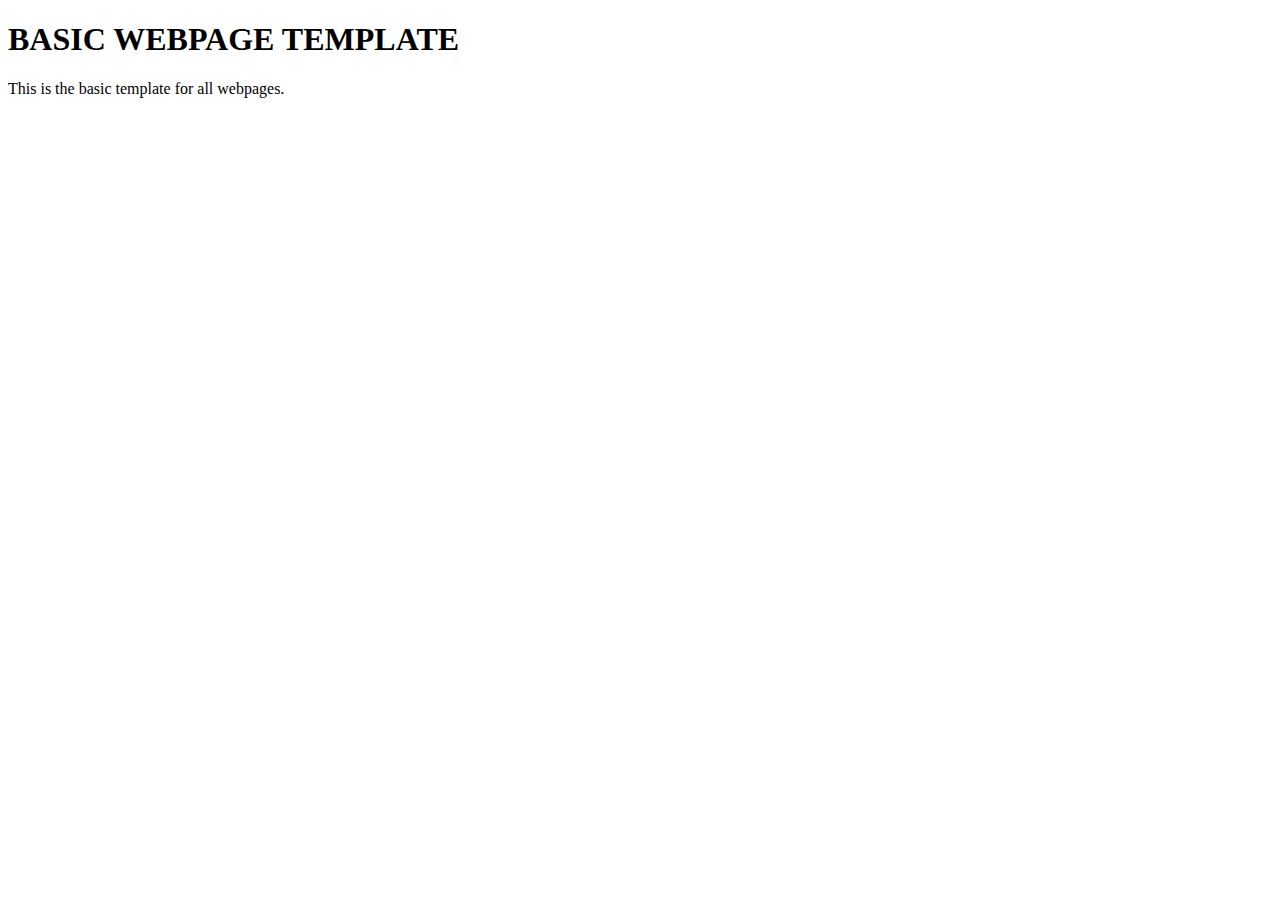
<file: WD2.html>
<!-- HTML DOCUMENT STRUCTURE -->

<!-- to use modern html language -->
<!DOCTYPE html> 
<html>
    <head>
        <meta char="utf-8">
        <title>HTML DOCUMENT STRUCTURE</title>
    </head>
    <body>
        <h1>BASIC WEBPAGE TEMPLATE</h1>
        <p>This is the basic template for all webpages.</p>

    </body>
</html>
</file>
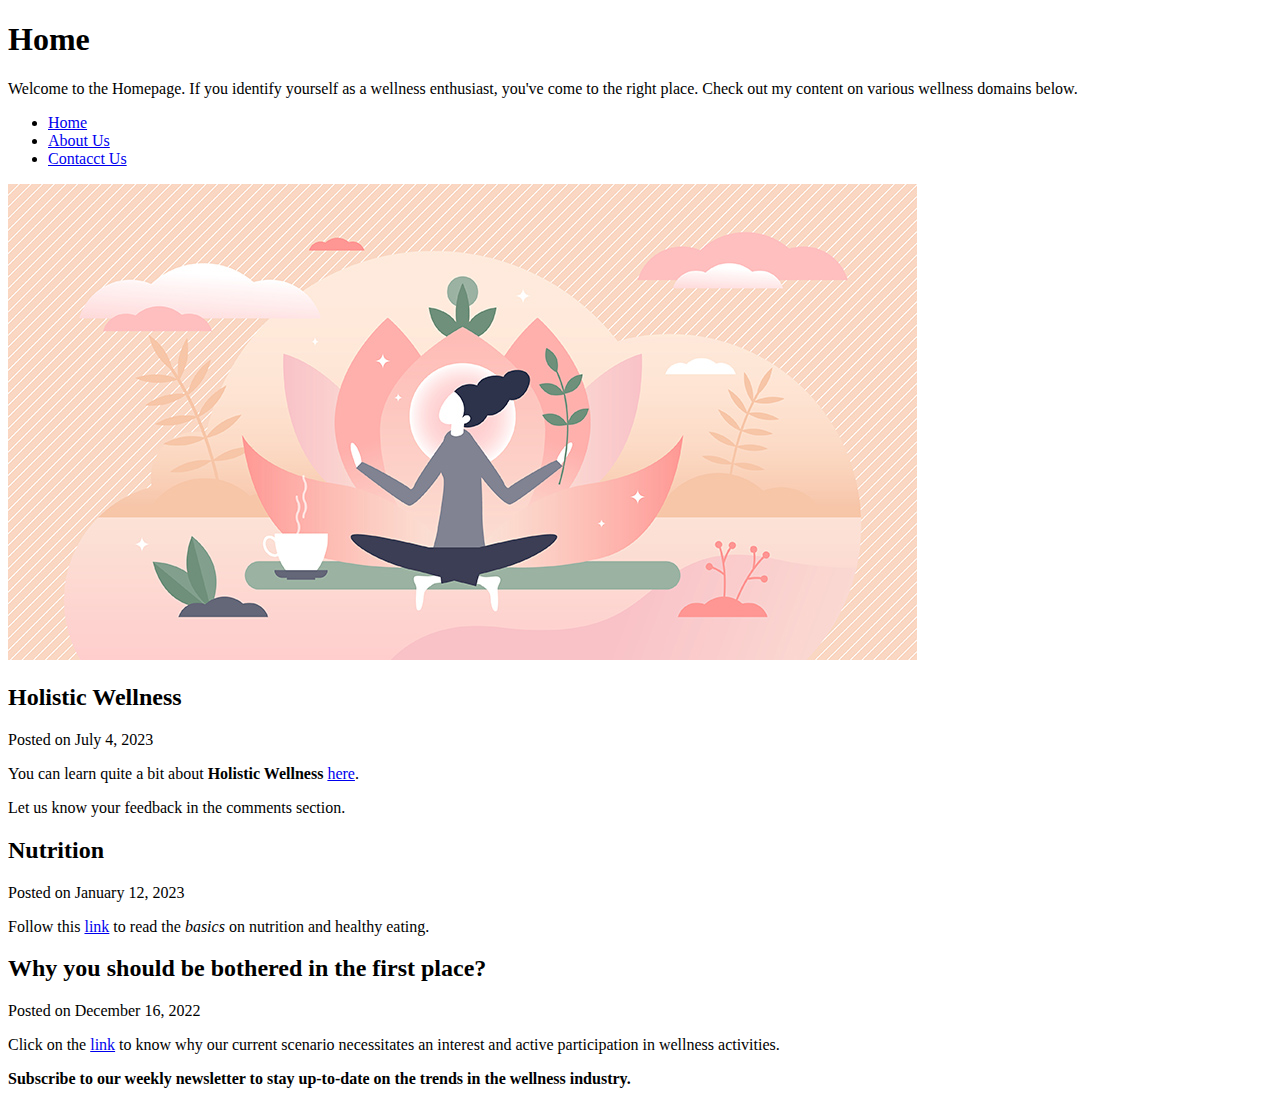
<file: WD3.html>
<!-- Linking Webpages -->
<!DOCTYPE html>
<html
    <head> 
        <meta char="utf-8">
        <title>The Medleymess</title>
    </head>
    <body>
       <h1>Home</h1>
      
       <p>
        Welcome to the Homepage. If you identify yourself as a wellness enthusiast, 
        you've come to the right place. Check out my content on various wellness 
        domains below.
       </p>
       <nav>
        <ul>
            <li><a href="WD3.html">Home</a></li>
            <li><a href="About.html">About Us</a></li>
            <li><a href="contact.html">Contacct Us</a></li>
        </ul>

       </nav>
       <img src ="Images/Holistic Wellness/Well1.jpeg" alt="Wellness">
       <article> 
       <header>
        <h2>Holistic Wellness</h2>
        <p>Posted on July 4, 2023</p>
        </header>

        <p> You can learn quite a bit about <strong>Holistic 
            Wellness</strong> <a href="holistic-wellness.html">here</a>. </p>
           
        <footer> 
        <p>Let us know your feedback in the comments section.</p>
        </footer>
       </article>
       <article>
        <header>
        <h2>Nutrition</h2>
        <p>Posted on January 12, 2023</p>
        </header>
        <p> Follow this <a href="nutrition.html"> link</a> to read the <em>basics </em>on nutrition 
        and healthy eating.
        </p>
       </article>

       <!-- <footer>
        <p>Follow <a href="https://www.mayoclinic.org/healthy-lifestyle/nutrition-and-healthy-eating/basics/nutrition-basics/hlv-20049477"> 
            www.mayoclinic.org</a> for more information on nutrition and healthy eating.</p>
        </footer>
            -->
    <article>
        <header>
        <h2>Why you should be bothered in the first place?</h2>
        <p>Posted on December 16, 2022</p>
        </header>
        <div class="article-body>">
        <p> Click on the <a href="bothered.html">link</a> to know why our current scenario necessitates 
            an interest and active participation in <span class="style-later">wellness activities</span>.
       </p>
         </div>
    </article>
         <footer> 
            <p><strong>Subscribe to our weekly newsletter to stay up-to-date on 
                the trends in the wellness industry.</strong></p>
            </footer>
    </body>
    </html>
</file>
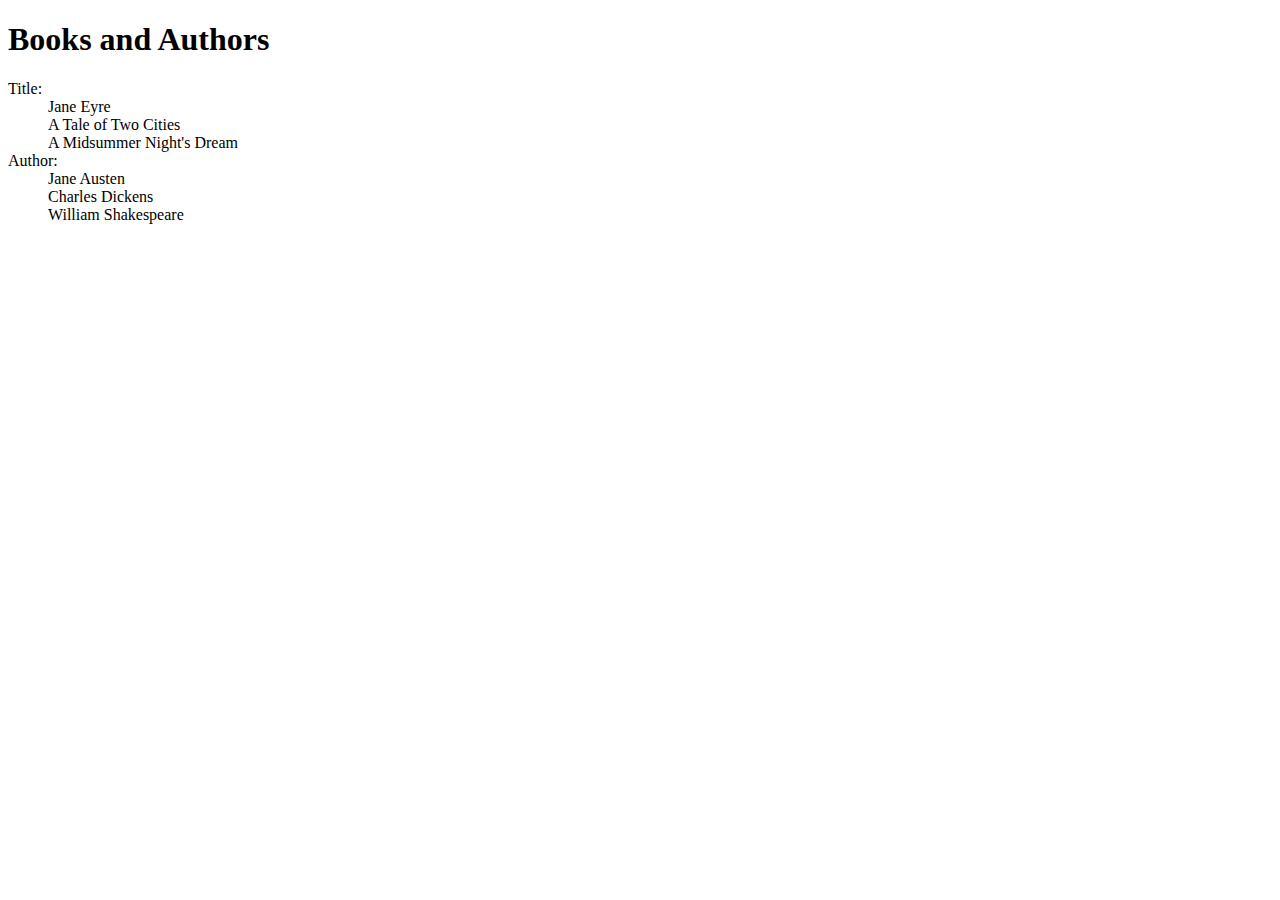
<file: WD4.html>
<!-- HTML DOCUMENT STRUCTURE -->

<!-- to use modern html language -->
<!DOCTYPE html> 
<html>
    <head>
        <meta char="utf-8">
        <title>Homepage</title>
    </head>
    <body>
        <h1>Books and Authors</h1>
        <dl>
            <dt>Title:</dt>
            <dd>Jane Eyre</dd>
            <dd>A Tale of Two Cities</dd>
            <dd>A Midsummer Night's Dream</dd>
            <dt>Author:</dt>
            <dd>Jane Austen</dd>
            <dd>Charles Dickens</dd>
            <dd>William Shakespeare</dd>
        </dl>

    </body>
</html>
</file>
<file: CSS/firstIndex.css>
html{
    background-color: rgb(244, 144, 160);   
}

.container{
    max-width: 940px;
    /* margin-left: auto;
    margin-right: auto; */
    margin:0 auto;
    padding-right: 15px;
    padding-left: 15px;
    /* margin left and right works only with max width */
}

.headerParaIndent{
    /* display:block;
    box-sizing: border-box; */
    color: #FFF;
    margin-left: 25px;
    margin-right: 15px;
}
body{
    font-family: Tahoma, sans-serif;
    font-size: 15px;
    margin: 0px;
    padding: 0px;
    /* text-align: justify; */
    /* the text align justify creates a newspaper column like arrangement 
    with clean sharp edges and spacing between words of text for the paragraph */
    /* This font-size can be the baseline and the rest of the 
    page can be multipliers of this. For eg: 200% font-size in another element 
    gives twice 17px 
    font-weight:normal;
    font-style:italic; 
    letter-spacing: 4px;
    word-spacing: 10px; (extra 10 pixels between words)
    text-shadow: 2px 10px 0 #999999;
                 horizontal offset (how much to the left of the word) 
                 vertical offset)
                 blur radius (0 means no blur)
                 colour (rgba, like we normally use), can also be used.
    text-transform: uppercase;
    text-decration: underline; (not recommended)
    text-indent:25px;
    line-height; (Can be used in html or body element as a baseline too.)

    can also be used.*/

}

.borederLineSpace header{
    text-align: center;
    background-color: rgb(244, 144, 160);
    color: #FFF;
}


.navigation a {
    margin-top: 20px;
    display:block;
    color: #FFF;
    text-decoration: none;
    padding: 20px 20px 20px 20px;
    border: 3px solid  rgb(238, 218, 181);   
    margin-bottom: 0px;
    /* border-bottom:none; */

}

.navigation a:hover {
background-color: rgb(233, 205, 134);
}

.addBorderLine{
/* margin-top: 0px; */
/* border-top: 3px solid  rgb(238, 218, 181); */
border-bottom: 3px solid  rgb(238, 218, 181);
}

a {
    text-decoration: none;
}

/* nav a {
    color: rgb(239, 188, 93);
    text-decoration: none;
} */

/* box-sizing: border-box makes no change in the border. Why? */
/* Both element and class specificity works here. */
/* a is an inline element, i.e; if I add padding to it, the content 
around it can overlap with that padding ( which is more evident 
once you put a border around each of the navigation links. */
/* By default, the browser has display:inline associated with the 
'a' element. We overwrite the default and make the link a block level element. */

.navigation ul{
    /* margin: 0;*/
    padding: 0;
    text-align: center;
    /* try adding borderline top and margin bottom as zero later. */
}
.navigation li{
    list-style: none;
    display:inline-block;
    margin-right: 5px;
     /* float: left; */
}
@media screen and (max-width: 700px) {
    .navigation li{
        width:100%;
        /* If we want 3 links in a row we set the percentage to 33.332%. The percentages 
        should add uo to 100%. */
        /* margin-right: 0px; */
        /* The margin-right doesn't make a difference here. */
    }
    .navigation a{
        padding: 5px 5px;
        margin-bottom: 0px;
        /* I can't reduce the space between the navigation blocks.  */
    }
    .navigation ul{
        padding-left: 170px;
        padding-right: 170px;
    }
}

 /* ul .fixfloatideal {
    padding-left: 0px;
} */
/* text-decoration removes underline */
/* The display in line block used makes the alignment of the 
navigation contents more visually pleasing by default with spacing 
in between etc. 
Whereas float left gives the same but with less spacing between the words.*/
/* The navigation class requires a margi-top if float left instead of 
inline block is used */
/* margin=0 eliminates the space above and below the navigation contents 
which is required when using float left.*/
/* Make padding 0 before text align center. */
/* The float has to be cleared. When the list items are floated, the parent 
element ul is not aware that there is content within. */
@media screen and (min-width: 1300px) {
    .container{
        max-width: 1200px;
        font-size: 17px;
    }
/* Any code in this section will only be executed if 
browser window is 1300px or larger. */
}
.allArticles{
    text-align: center;
    background-color: #FFF;
    padding-top: 20px;
}
article{
    /* display:block; */
    padding-bottom: 30px;
}
/* What will display block do here? Visually no changes observed. */

article header h2{
    color: rgb(248, 188, 77);  
    /* padding-bottom: 0px; */
}

/* article header{
    padding-bottom: 0px;
} */
/* The above commented code is by which I tried to reduce the space between 
h2 and p sentences in the article header but did not get executed. Why? */

h1{
    text-align: center;
    font-weight: normal;
}
p{
    color: black;
}

span {
    color: orange
}
footer p span {
    color: gray
}
article footer p span {
    color: black
}
.highlight {
    background-color: pink;
    text-align: center;
}
article footer .highlight {
    background-color: lightgray;

}
.home{
    margin-top: 0px;
}
 /* .home {
    text-align: center; */
    /* background-color: rgb(237, 206, 210);
    padding: 30px;
    border: 3px solid black;
    margin-bottom: 30px;
    /* width: 300px; */
    /* height : 150px;
    box-sizing: border-box; */ 
       /* } */
    /* Here the box sizing: border box causes the padding and margin pixels to 
    be taken as a part of the box itself. Otherwise the entire box dimension will 
    be the sum of width and height, padding and margin. If we want the text to 
    be centre aligned within the box, as of now what I've learnt is to adjust the 
    padding size relative to the box dimensions after using border box */  
    /* Also, the width is changing according to dimensions we give even when we 
    use border box. But the height cannot be modified wih values once I use 
    border-box. */

/* I used a span inside a footer paragraph just so that 
I couls do <span class="highlight">, i.e because I wanted to use class highlight.
can we not use class alone ? i didn't get an output when I used class alone*/
</file>
<file: CSS/secondBMR.css>
.age {
margin-bottom: 20px
}
.weight{
margin-bottom: 20px
}
.height{
margin-bottom: 20px
}
.activity{
    margin-bottom: 20px
}

/* Form styles */

.styleForm{
    width:40%;
    background-color: rgb(207, 207, 207);
    box-sizing: border-box; 
    padding: 30px 40px;

    /* What is the significance of box-sizing border box here? 
    The layout is changing but cannot recollect what it exactly does.*/
}

input[type="email"],
input[type="tel"]
{
    width: 100%;
    display: block;
    box-sizing: border-box;
    padding: 0 10px;
    height:40px;
    /* font-family: the font and fall-back used for the rest of the page; 
    font-size:100%; */
    margin-bottom: 15px;
    border: 1px solid #CDCD;
    outline: none;
}

input[type="number"]
 {
    width: 10%;
    display: block;
    box-sizing: border-box;
    padding: 0 10px;
    height:30px;
    outline: none;
    /* font-family: the font used for the rest of the page; 
    font-size:100%;*/
}

select
 {
    width: 10%;
    display: block;
    box-sizing: border-box;
    padding: 0 10px;
    height:30px;
    outline: none;
    /* font-family: the font used for the rest of the page; 
    font-size:100%;*/
}

/* Giving a visual feedback of a green border to users 
when using a particular field */

input[type="email"]:focus,
input[type="tel"]:focus,
input[type="number"]:focus
{
    border:1px solid #869960;
    box-shadow:inset 2px 2px 2px rgba(0, 0, 0, .13);  
}
/* The green border appears. The default blue border 
 goes away with outline none. */

/* Style sign-in button */
.styleForm input[type="submit"] {
    width:20%;
    margin:auto;
    margin-bottom: 5px;
    display: block;
    box-sizing: border-box ;
    background-color: #707070d7;
    color: #FFFF;
    padding:3px 0px;
    border:1px solid #b6bcb6;
    border-radius: 3px;
    outline: none;
     /* font-family: the font used for the rest of the page; 
    font-size:100%;*/
}

.styleForm input[type="submit"]:hover,
.styleForm input[type="submit"]:focus
 {
    border:1px solid #667b3b;
    background-color:#869960 ; 
}


/* display and box sizing are not making any changes in the above styleForm. 
Why do we use it?
Margin auto shifted the send button to the centre of the box.
*/

/* The width is set to 100 to make the textbox 
take up the whole line and not side by side. Will be required 
when setting the entire layout of the page.*/

/* There are more textboxes and types, calculate email 
and contact to to be classed and margin-bottomed in this page 
which has to be done later */

/* We can hide the labels in the webpage in such a way that screen-reading 
devices acknowledge it's existence but does not display it. Note that 
simply using display: none could entirely neglect the label. Instead we do 
the following: 
We create a new class inside the label and type in CSS
.name of class inside the label element{
    position:absolute;
    height:0;
    width:0;
    overflow:hidden;
    visibility:hidden;
*/
/* The font we set for our entire page does not aply to form elements.
This has to be specifically set.
This can be done for all inputs and the select instead of inside each one.
input,
select{
font-family: the font used for the rest of the page; 
font-size:100%;
}*/ 
/* the select element can appear different depending on the browser 
and OS. Dealt with differently using some CSS bundles. */
/* You can create column within forms using div and for extra 
styles within, you can use span. */
</file>
<file: CSS/bothered.css>
html{
    background-color: rgb(233, 194, 40) 
 }
 .containerBothered {
    max-width: 70%;
    margin-left: auto;
    margin-right: auto;
    margin-top: 30px;
    margin-bottom: 30px;
    background:  white;
    /* Why 'left' top and bottom ? */
    padding: 60px 80px 80px 80px ;
    font-family: Tahoma, sans-serif;
    font-size: 17px;
}
.containerBothered h1 {
    text-align: center;
    margin-bottom: 40px;
}
</file>
<file: CSS/holistic-wellness.css>
html{
   background-color: rgb(247, 199, 111) 
}
header{
    padding-top: 40px;
  
    /* padding-bottom: 20px;   doesn't work?? */
} 
header h1{
    text-align: center;
    margin: 0;
    color: rgb(233, 187, 102)
    /* font-weight: normal;   to remove boldness but colour changes to black.*/ 
    /* font-size: 165%; */
}
header p{
    margin: 0;
    padding-top: 20px;
    padding-bottom: 30px;
}
body{
    font-family: Tahoma, sans-serif;
    font-size: 92%
}




.containerHolistic{

    max-width: 940px;
    margin-left: auto;
    margin-right: auto;
    background-color: white;
    padding-left: 40px;
    padding-right: 40px;
    /* box-sizing: border-box; */
}

@media screen and (max-width:700px){
    .containerHolistic{
        padding-left: 20px;
        padding-right: 20px;
    }
    header{
        padding-top: 20px;
    }
    .hideSmall{
    display:none;
    }
}


.containerColumn{
   border-top: 3px solid black;
   border-bottom: 3px solid black;
   /* when both the divs,i.e; physical and mental, inside the 
   parent div containerColumn are floated, the parent is not 
   aware of the two divs, and the bottom border does not show or 
   shows before the child divisions. 
   We create a div class that sits below the float divisions called fix*/
}



.physical{
    width: 50%;
    float: left;
    padding:20px 20px;
    box-sizing: border-box;
    margin-left:-40px;
    background-color: bisque;
    background-image:linear-gradient(to bottom, bisque, #FFF);
    /* background-size: auto 70%; */
    /* This div is floated to the left and the other divisions wraps around it */
    /* padding together works in a clockwise manner */
   
}  
.physical video{
    padding-top: 30px;
    width: 100%;
    height: auto;
}
/* Both margin top and padding top works here.*/



.mental{
    width: 50%;
    float: right;
    margin-bottom: 40px;
    padding:20px 20px;
    /* one value for vertical and one value for horizontal */
    box-sizing: border-box;
    background-color: bisque;
    /* the background colour is added in case of fallback of gradient in outdated browsers. */
    background-image:linear-gradient(to bottom, bisque, #FFF);
    /* left, right, bottom let, bottom right etc gradients can be used) */
}
@media screen and (max-width:700px){
    .physical,
    .mental {
        width:auto;
        float:none;
    }
    .mental{
        margin-left: -40px;
    }
}
.mental svg {
    padding-top: 30px;
    width: 100%;
    height:auto
}
.fix{
    clear:both;
    /* clear can be left or right depending on the float used. This technically 
    solves the issue but ideally we need the Clearfix Method where we add 
    another class to the parent div element and create empty content before
     and after it and clear it. */
}

.fixfloatideal:before,
.fixfloatideal:after {
    content: "";
    display: table;
}
.fixfloatideal:after {
    clear: both;
}
.fixfloatideal{
    zoom: 1;
}

/* fix and fixfloatideal does the same task */
/* Usually images are floated to the left or right and text is wrapped around it
I'll be removing the columns and floating the images as separate divisions later. Right 
now the sub-contents have been columnized */
/* change background colour for each coloumn division and add padding. */
/* add padding, color, size for footer */
</file>
<file: learnFlexboxEx1.css>
html, body {
    padding: 0;
    margin: 0;
  }
  
  input {
    font-size: 14px;
    font-family: Helvetica, sans-serif;
  }
  
  body {
    background-color: #BBB;
    font-family: Helvetica, sans-serif;
    padding-bottom: 100px;
  }
  
  h2, h3 {
    margin: 0 0 .75em 0;
  }
  
  /* first example */
  .container {
    max-width: 750px;
    margin: 20px auto 0 auto;
    padding: 30px;
    background-color: #FFF;
  }
  
  .form-row {
    padding: 10px 0;
    display: flex;
  }
  
  .form-row label {
    padding-right: 10px;
  }
  
  .form-row input {
    flex: 1;
  }
  
  /* second example */
  .column-layout {
    max-width: 1300px;
    background-color: #FFF;
    margin: 40px auto 0 auto;
    line-height: 1.65;
    padding: 20px 50px;
    display: flex;
  }
  
  .main-column {
    flex: 3;
    order: 2;
  }
  
  .sidebar-one {
    flex: 1;
    order: 1;
  }
  
  .sidebar-two {
    flex: 1;
    order: 3;
  }
  
  /* third example */
  .call-outs-container {
    max-width: 1400px;
    margin: 40px auto 0 auto;
  }
  
  .call-out {
    padding: 20px;
    box-sizing: border-box;
    margin-bottom: 20px;
    flex-basis: 30%;
  }
  
  @media (min-width: 900px) {
    .call-outs-container {
      display: flex;
      justify-content: space-between;
    }
  }
  
  .call-out:nth-child(1) {background-color: #c0dbe2;}
  .call-out:nth-child(2) {background-color: #cdf1c3;}
  .call-out:nth-child(3) {background-color: #ccb9da;}
  
  /* fourth example */
  .fixed-size-container {
    max-width: 1400px;
    margin: 40px auto 0 auto;
    background-color: #FFF;
    padding: 30px 0;
    display: flex;
    align-items: center;
    justify-content: space-around;
    flex-wrap: wrap;
  }
  
  .fixed-size {
    width: 150px;
    height: 100px;
    background-color: #990b47;
    color: #FFF;
    line-height: 100px;
    text-align: center;
    font-weight: bold;
    font-size: 60px;
    margin-bottom: 20px;
  }
  
  /* fifth example */
  .banner {
    height: 400px;
    max-width: 700px;
    margin: 40px auto 40px auto;
    background-color: #2a2a2a;
    display: flex;
  }
  
  .center-me {
    color: #FFF;
    font-size: 50px;
    margin: auto;
  }
  
  /* sixth example */
  .equal-height-container {
    max-width: 900px;
    margin: 0 auto;
    display: flex;
  }
  
  .first {
    background-color: #FFF;
    padding: 20px;
    flex: 1;
  }
  
  .second {
    background-color: yellow;
    flex: 1;
    display: flex;
    flex-direction: column;
  }
  
  .second-a {
    background-color: #c0dbe2;
    flex: 1;
  }
  
  .second-b {
    background-color: #cdf1c3;
    flex: 1;
  }
</file>
<file: fourthNutrition.css>
header h1{
    text-align: center;
}

table.nutrient{
    border-spacing: 0;
    border-collapse: collapse;
    width: 50%;
}
table.nutrient th{
    text-align: left;
    background-color: #327432b3;
    color: #FFF;
    text-shadow: 1px 1px 0 rgba(0, 0, 0, .4);
}
table.nutrient th,
table td {
    border: 1px solid #327432b3;
    padding: 5px;
    /* vertical-align: top; */
}
/* The above rule targets the entire table */
/* vertical align top won't make a difference here. by default the column 
elements are in the middle. By making it top they move parallel to the upper sentence 
in the column preceding the column to be aligned. It is required when one cell content has 
more than one line of text. */

table.nutrient tbody tr:nth-child(even) td{
    background-color: rgb(160, 191, 160);
}

.colMacro{
width: 60%;
}
.colEnergy{
width: 40%;
}
table.nutrient tr :nth-child(2){
    text-align: center;
}
/* class is created for table in case there are other tables in the webpage */
/* add a comma at the end of the above line and 
write the same line with (3) if there is a third column and so on.*/
</file>
